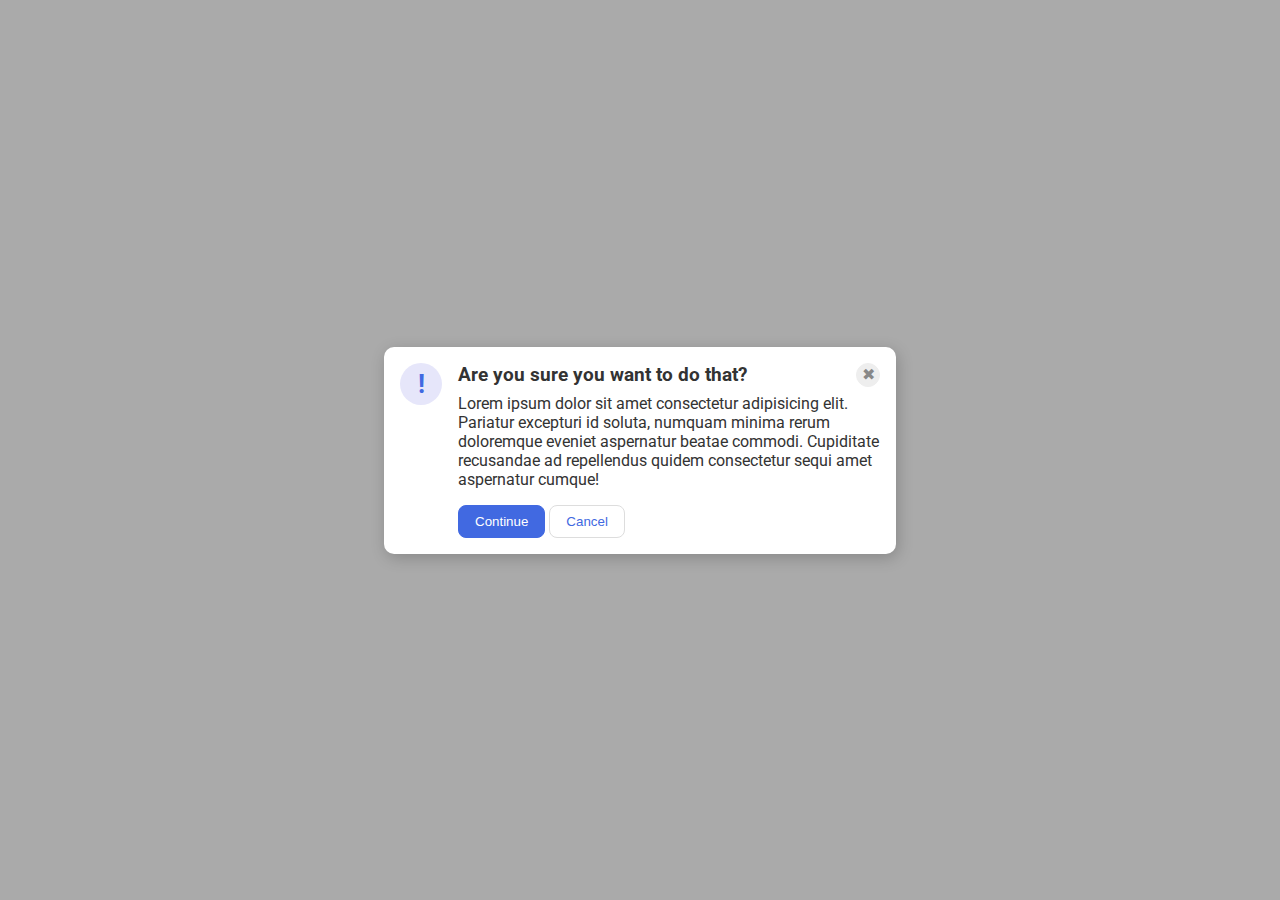
<file: foundations/flex/05-flex-modal/index.html>
<!DOCTYPE html>
<html lang="en">
  <head>
    <meta charset="UTF-8">
    <meta http-equiv="X-UA-Compatible" content="IE=edge">
    <meta name="viewport" content="width=device-width, initial-scale=1.0">
    <link rel="stylesheet" href="style.css">
    <title>Modal</title>
  </head>
  <body>
    <div class="modal">

      <div class="body">
        <div class="icon">!</div>

        <div class="content">
          
          <div class="head">
            <div class="header" >Are you sure you want to do that?</div>
            <button class="close-button">✖</button>
          </div>
          <div class="text">Lorem ipsum dolor sit amet consectetur adipisicing elit. Pariatur excepturi id soluta, numquam minima rerum doloremque eveniet aspernatur beatae commodi. Cupiditate recusandae ad repellendus quidem consectetur sequi amet aspernatur cumque!</div>
          <button class="continue">Continue</button>
          <button class="cancel">Cancel</button>
        
        </div>
      </div>



    </div>
  </body>
</html>
</file>
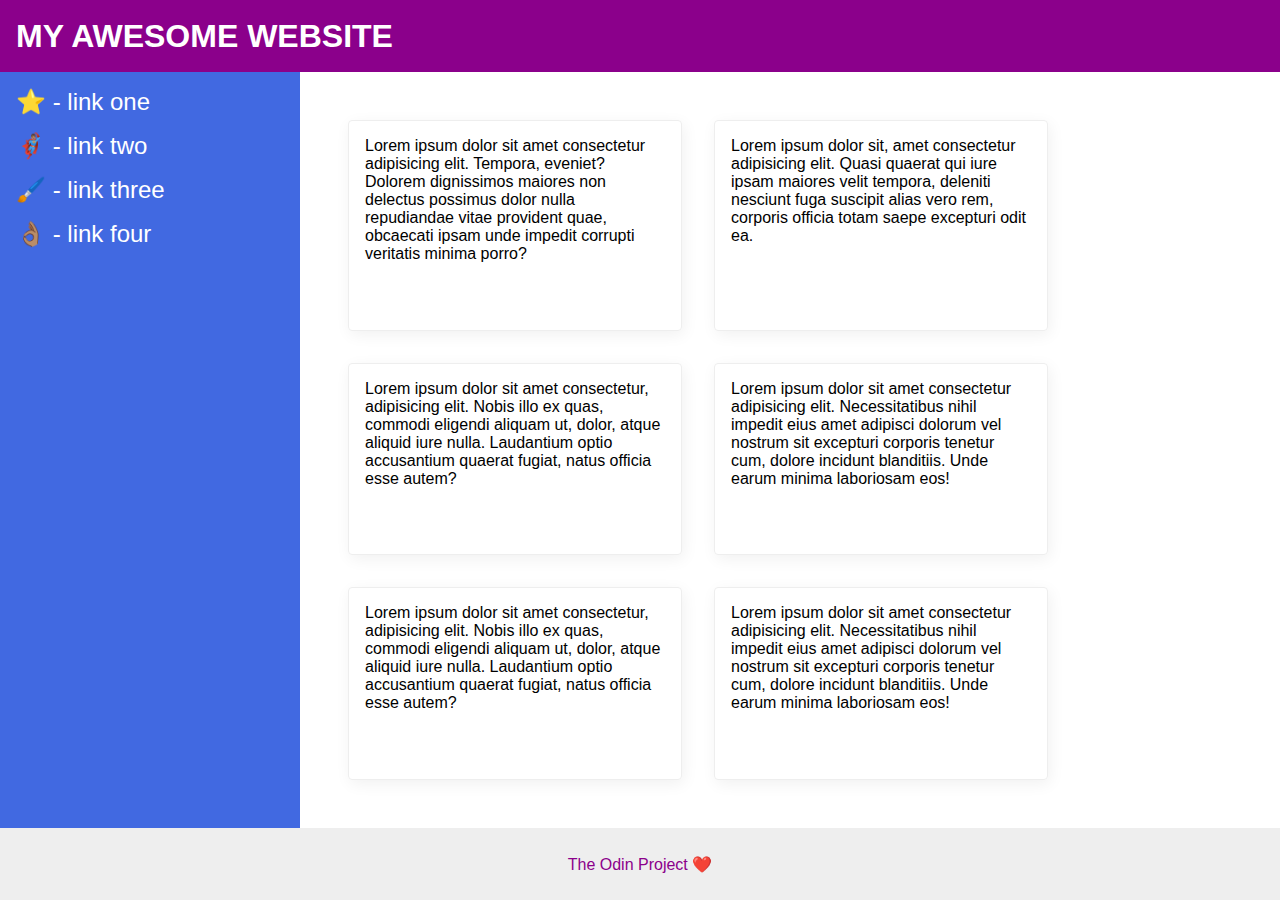
<file: foundations/flex/07-flex-layout-2/index.html>
<!DOCTYPE html>
<html lang="en">
  <head>
    <meta charset="UTF-8">
    <meta http-equiv="X-UA-Compatible" content="IE=edge">
    <meta name="viewport" content="width=device-width, initial-scale=1.0">
    <title>The Holy Grail</title>
    <link rel="stylesheet" href="style.css">
  </head>
  <body>
    <div class="header">
      MY AWESOME WEBSITE
    </div>
    <div class="content">
      <div class="sidebar">
        <ul>
          <li><a href="#">⭐ - link one</a></li>
          <li><a href="#">🦸🏽‍♂️ - link two</a></li>
          <li><a href="#">🖌️ - link three</a></li>
          <li><a href="#">👌🏽 - link four</a></li>
        </ul>
      </div>

      <div class="cards">
        <div class="card">Lorem ipsum dolor sit amet consectetur adipisicing elit. Tempora, eveniet? Dolorem dignissimos maiores non delectus possimus dolor nulla repudiandae vitae provident quae, obcaecati ipsam unde impedit corrupti veritatis minima porro?</div>
        <div class="card">Lorem ipsum dolor sit, amet consectetur adipisicing elit. Quasi quaerat qui iure ipsam maiores velit tempora, deleniti nesciunt fuga suscipit alias vero rem, corporis officia totam saepe excepturi odit ea.</div>
        <div class="card">Lorem ipsum dolor sit amet consectetur, adipisicing elit. Nobis illo ex quas, commodi eligendi aliquam ut, dolor, atque aliquid iure nulla. Laudantium optio accusantium quaerat fugiat, natus officia esse autem?</div>
        <div class="card">Lorem ipsum dolor sit amet consectetur adipisicing elit. Necessitatibus nihil impedit eius amet adipisci dolorum vel nostrum sit excepturi corporis tenetur cum, dolore incidunt blanditiis. Unde earum minima laboriosam eos!</div>
        <div class="card">Lorem ipsum dolor sit amet consectetur, adipisicing elit. Nobis illo ex quas, commodi eligendi aliquam ut, dolor, atque aliquid iure nulla. Laudantium optio accusantium quaerat fugiat, natus officia esse autem?</div>
        <div class="card">Lorem ipsum dolor sit amet consectetur adipisicing elit. Necessitatibus nihil impedit eius amet adipisci dolorum vel nostrum sit excepturi corporis tenetur cum, dolore incidunt blanditiis. Unde earum minima laboriosam eos!</div>
      </div>
      </div>
    <div class="footer">
      The Odin Project ❤️
    </div>
  </body>
</html>
</file>
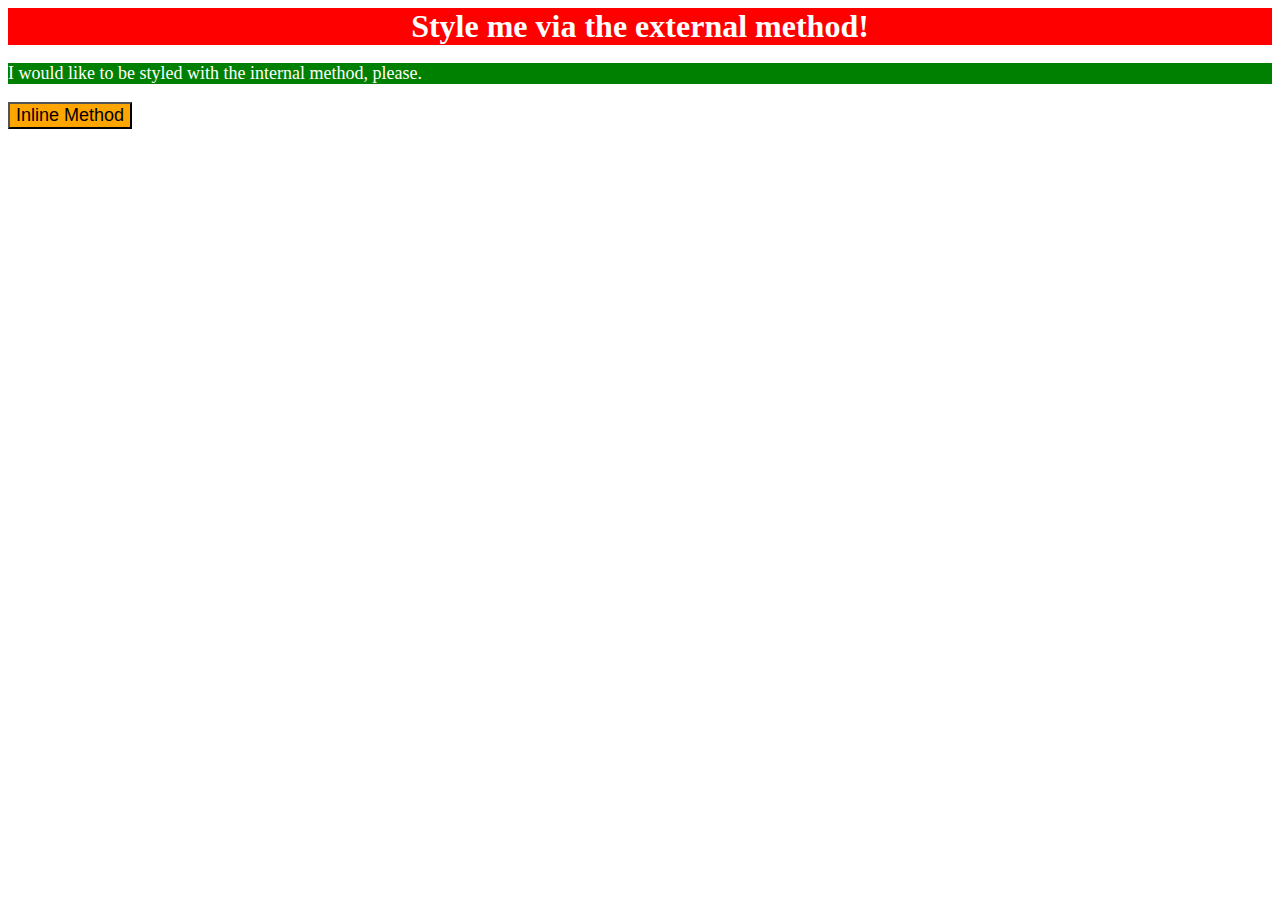
<file: foundations/intro-to-css/01-css-methods/index.html>
<!DOCTYPE html>
<html lang="en">
  <head>
    <meta charset="UTF-8">
    <meta http-equiv="X-UA-Compatible" content="IE=edge">
    <meta name="viewport" content="width=device-width, initial-scale=1.0">
    <title>Methods for Adding CSS</title>
    <link rel="stylesheet" href="style.css">
    <style>
      p {
        background-color: green;
        color:white;
        font-size:18px;
      }
    </style>

  </head>
  <body>
    <div>Style me via the external method!</div>
    <p>I would like to be styled with the internal method, please.</p>
    <button style="background-color: orange; font-size:18px;">Inline Method</button>
  </body>
</html>
</file>
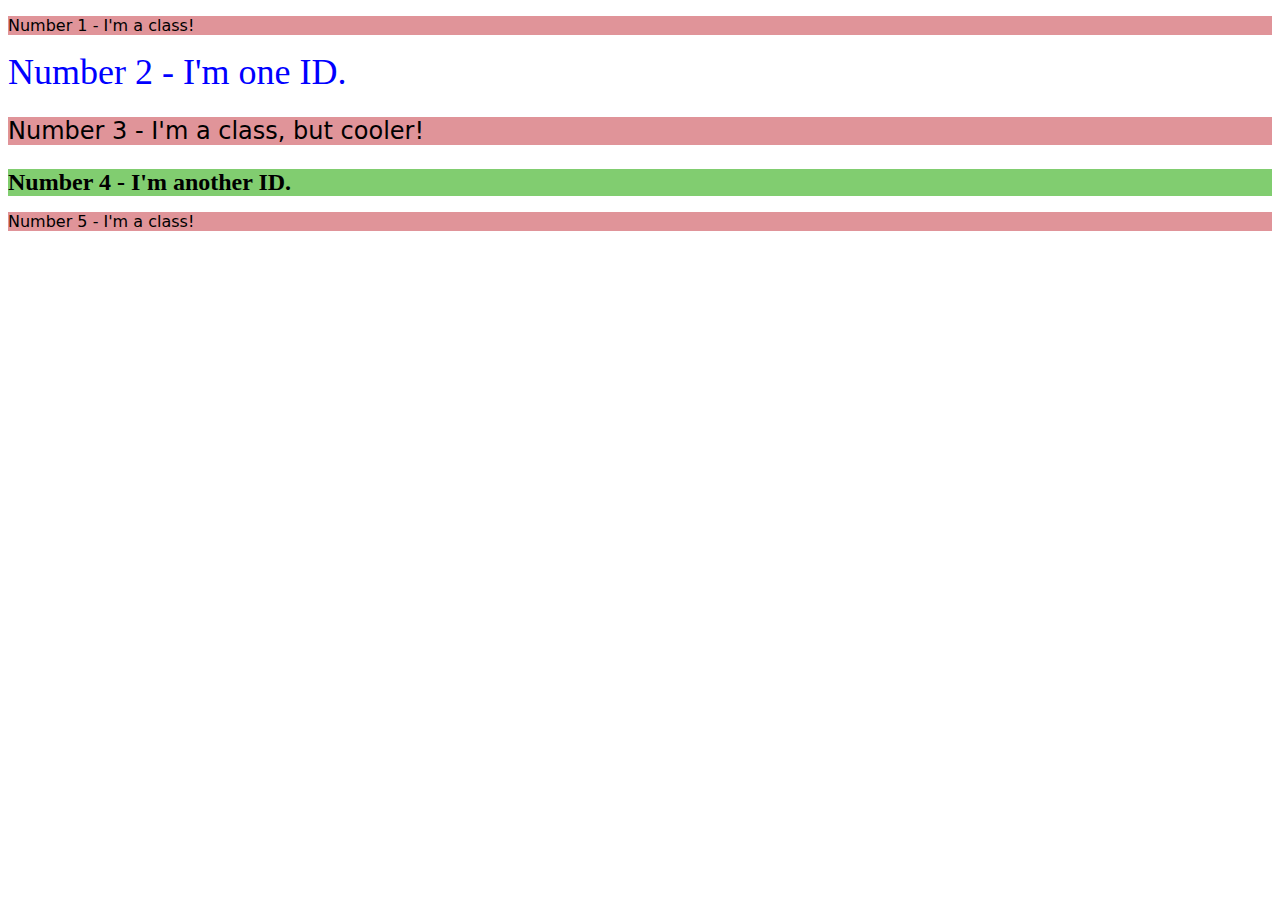
<file: foundations/intro-to-css/02-class-id-selectors/index.html>
<!DOCTYPE html>
<html lang="en">
  <head>
    <meta charset="UTF-8">
    <meta http-equiv="X-UA-Compatible" content="IE=edge">
    <meta name="viewport" content="width=device-width, initial-scale=1.0">
    <title>Class and ID Selectors</title>
    <link rel="stylesheet" href="style.css">
  </head>
  <body>
    <p class="odd">Number 1 - I'm a class!</p>
    <div id="even">Number 2 - I'm one ID.</div>
    <p class="odd num-three">Number 3 - I'm a class, but cooler!</p>
    <div id="eventwo">Number 4 - I'm another ID.</div>
    <p class="odd">Number 5 - I'm a class!</p>
  </body>
</html>
</file>
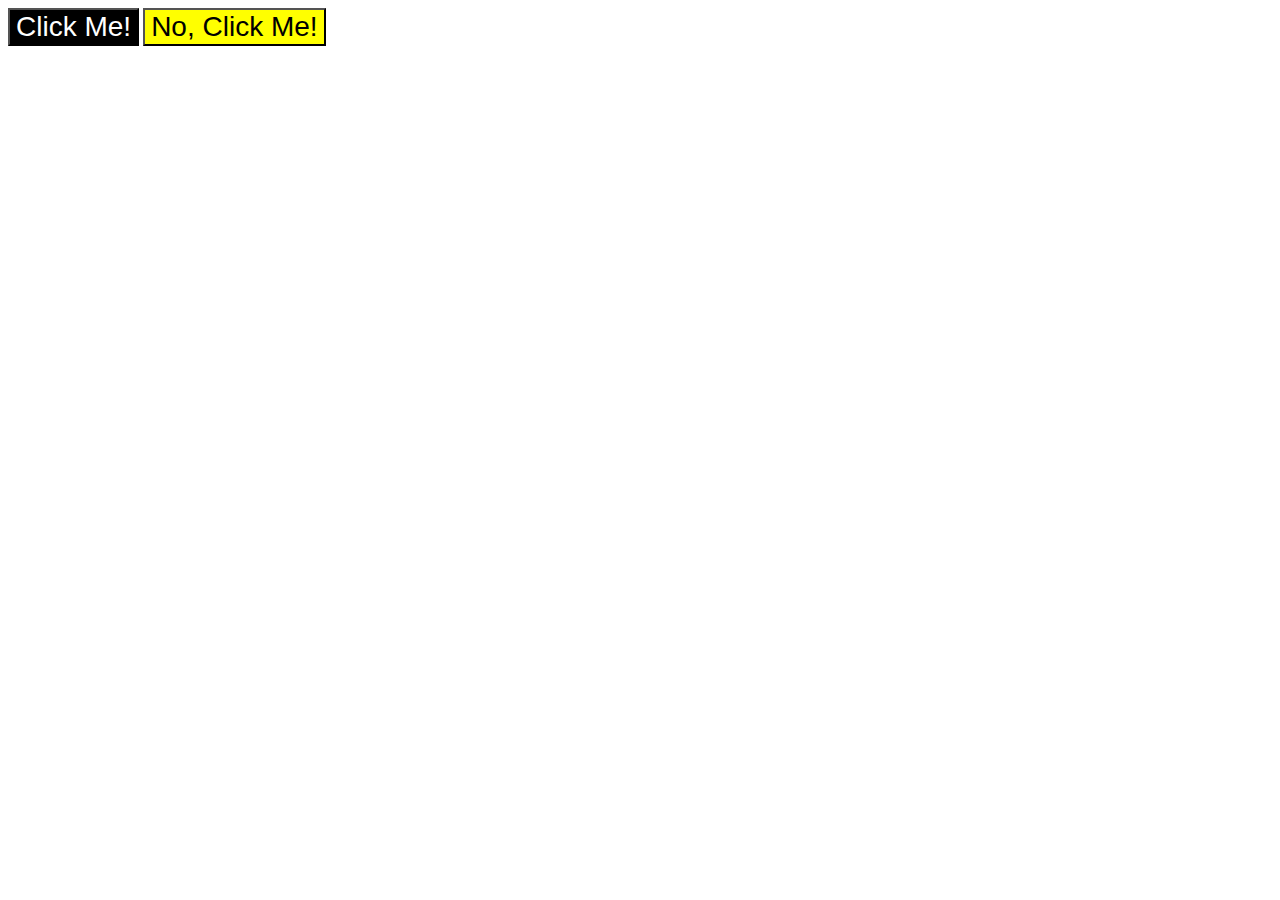
<file: foundations/intro-to-css/03-grouping-selectors/index.html>
<!DOCTYPE html>
<html lang="en">
  <head>
    <meta charset="UTF-8">
    <meta http-equiv="X-UA-Compatible" content="IE=edge">
    <meta name="viewport" content="width=device-width, initial-scale=1.0">
    <title>Grouping Selectors</title>
    <link rel="stylesheet" href="style.css">
  </head>
  <body>
    <button class="left">Click Me!</button>
    <button class="right">No, Click Me!</button>
  </body>
</html>
</file>
<file: foundations/flex/05-flex-modal/style.css>
@import url('https://fonts.googleapis.com/css2?family=Roboto:wght@400;700&display=swap');

html, body {
  height: 100%;
}

body {
  font-family: Roboto, sans-serif;
  margin: 0;
  background: #aaa;
  color: #333;
  /* I'll give you this one for free lol */
  display: flex;
  align-items: center;
  justify-content: center;
}


.header
{
  font-weight: bold;
  margin-bottom: 8px;
  font-size: larger;
}
.head{
  display: flex;
}
.text 
{
  margin-bottom: 16px;
  flex: 1;
}

.body
{
  display: flex;
  gap: 16px;
}


.modal {
  background: white;
  width: 480px;
  border-radius: 10px;
  box-shadow: 2px 4px 16px rgba(0,0,0,.2);
  padding: 16px;
}

.icon {
  color: royalblue;
  font-size: 26px;
  font-weight: 700;
  background: lavender;
  width: 42px;
  height: 42px;
  border-radius: 50%;
  display: flex;
  align-items: center;
  justify-content: center;
  margin-right: auto;
  flex-shrink: 0;
}

.close-button {
  background: #eee;
  border-radius: 50%;
  color: #888;
  font-weight: 400;
  font-size: 16px;
  height: 24px;
  width: 24px;
  display: flex;
  align-items: center;
  justify-content: center;
  border: 1px solid #eee;
  padding: 0;
  margin-left: auto;
  flex-shrink: 0;
  
}


button {
  cursor: pointer;
  padding: 8px 16px;
  border-radius: 8px;
}

button.continue {
  background: royalblue;
  border: 1px solid royalblue;
  color: white;
}

button.cancel {
  background: white;
  border: 1px solid #ddd;
  color: royalblue;
}
</file>
<file: foundations/flex/07-flex-layout-2/style.css>
body {
  font-family: -apple-system, BlinkMacSystemFont, 'Segoe UI', Roboto, Oxygen, Ubuntu, Cantarell, 'Open Sans', 'Helvetica Neue', sans-serif;
  margin: 0;
  min-height: 100vh;
  display: flex;
  flex-direction: column;
}

.content
{
  display: flex;
  flex-grow: 1;
}

.cards
{
  display: flex;
  flex-wrap: wrap;
  padding: 48px;
  gap: 32px;
}

.card
{
  padding: 16px;
  flex-basis: 300px;
}

.header {
  height: 72px;
  background: darkmagenta;
  color: white;
  font-weight: 900;
  font-size: 32px;
  padding-left: 16px;
  display: flex;
  align-items: center;
}

.footer {
  height: 72px;
  background: #eee;
  color: darkmagenta;
  display: flex;
  justify-content: center;
  align-items: center;
}

.sidebar {
  width: 300px;
  background: royalblue;
  box-sizing: border-box;
  padding: 16px;
  font-size: 24px;
  flex-shrink: 0;
}

a{
  text-decoration: none;
  color: white;
}

ul{
  list-style: none;
  margin: 0;
  padding: 0;
}

li{
  padding-bottom: 16px;
}

.card {
  border: 1px solid #eee;
  box-shadow: 2px 4px 16px rgba(0,0,0,.06);
  border-radius: 4px;
}
</file>
<file: foundations/intro-to-css/01-css-methods/style.css>
div 
    {
        background-color:red;
        color:white;
        font-size:32px;
        text-align:center;
        font-weight:bold;
    }
</file>
<file: foundations/intro-to-css/02-class-id-selectors/style.css>
.odd
{
    background-color: rgb(224, 148, 153); /*change later**/
    font-family:"Verdana", "DejaVu Sans", sans-serif;
}
.odd.num-three
{
    font-size:24px;
}
#even 
{
    color:blue;
    font-size:36px;
}
#eventwo
{
    background-color:hsl(109, 48%, 62%);
    font-size:24px;
    font-weight:bold;
}
</file>
<file: foundations/intro-to-css/03-grouping-selectors/style.css>
.left,
.right
{
    font-family: "Helvetica", "Times New Roman", sans-serif;
    font-size: 28px;
}
.left
{
    background-color: black;
    color: white;
}
.right
{
    background-color: yellow;
}
</file>
